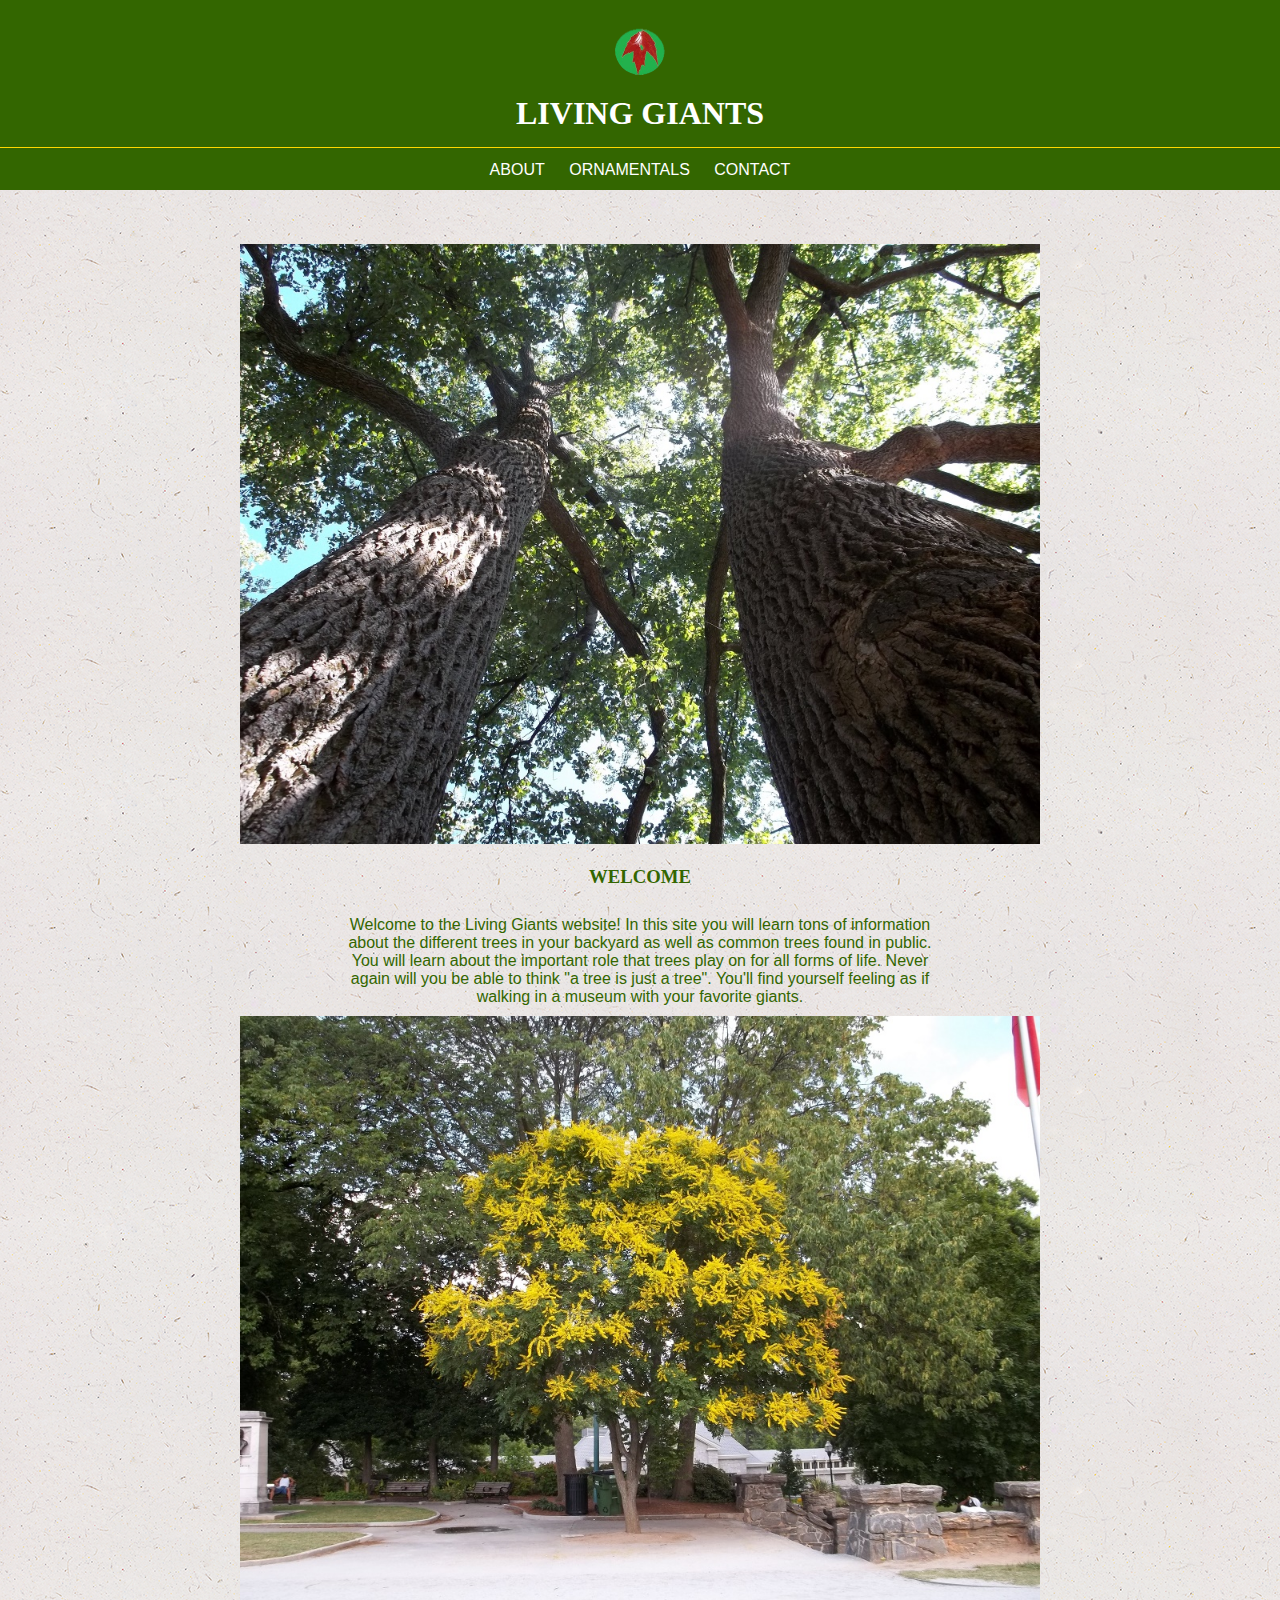
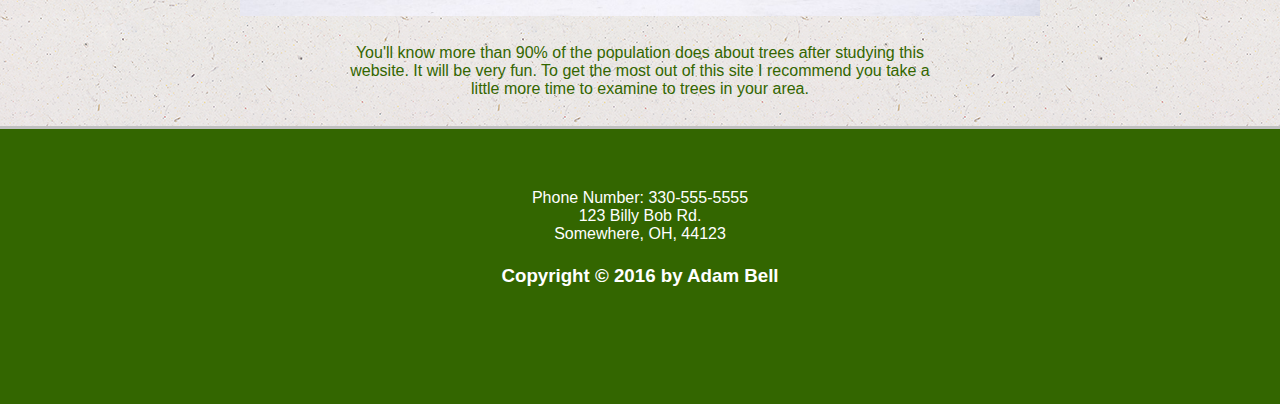
<file: index.html>
<!DOCTYPE html>
<html>
<head>
	<meta charset="UTF-8">
	<title>LIVING GIANTS</title>
	<meta name="viewport" content="width=device-width, initial-scale=1.0">
	<link rel="stylesheet" href="animate.css">
	<link rel="stylesheet" type="text/css" href="style.css">
</head>
<body>
	<header>
		<a href="index.html"><img class="leaf animated swing" src="maplelogo.png" width="50px" height="50px"></a>
		<h1 class="center animated fadeIn">LIVING GIANTS</h1>
		<nav>
			<div class="menu center">
				<a href="about.html">ABOUT</a>
				<a href="ornamentals.html">ORNAMENTALS</a>
				<a href="contact.html">CONTACT</a>
				</div>
			
		</nav>
	</header>
	<section>
		<br><br><br><img src="giantTulipTrees.jpg">
		<h3 class="center"><br>WELCOME</h3>
		<p><br>Welcome to the Living Giants website! In this site you will learn tons of information about the different trees in your backyard as well as common trees found in public. You will learn about the important role that trees play on for all forms of life. Never again will you be able to think "a tree is just a tree". You'll find yourself feeling as if walking in a museum with your favorite giants.</p>
	</section>
	<section>
		<img src="goldenrain.jpg">
		<br><p class="no2">You'll know more than 90% of the population does about trees after studying this website. It will be very fun. To get the most out of this site I recommend you take a little more time to examine to trees in your area. </p><br>
	</section>
	<footer>
		<p class="footer">Phone Number: 330-555-5555<br>123 Billy Bob Rd.<br>Somewhere, OH, 44123</p>
		<h3 class="footer"><br>Copyright © 2016 by Adam Bell</h3>
		
	</footer>

</body>
</html>
</file>
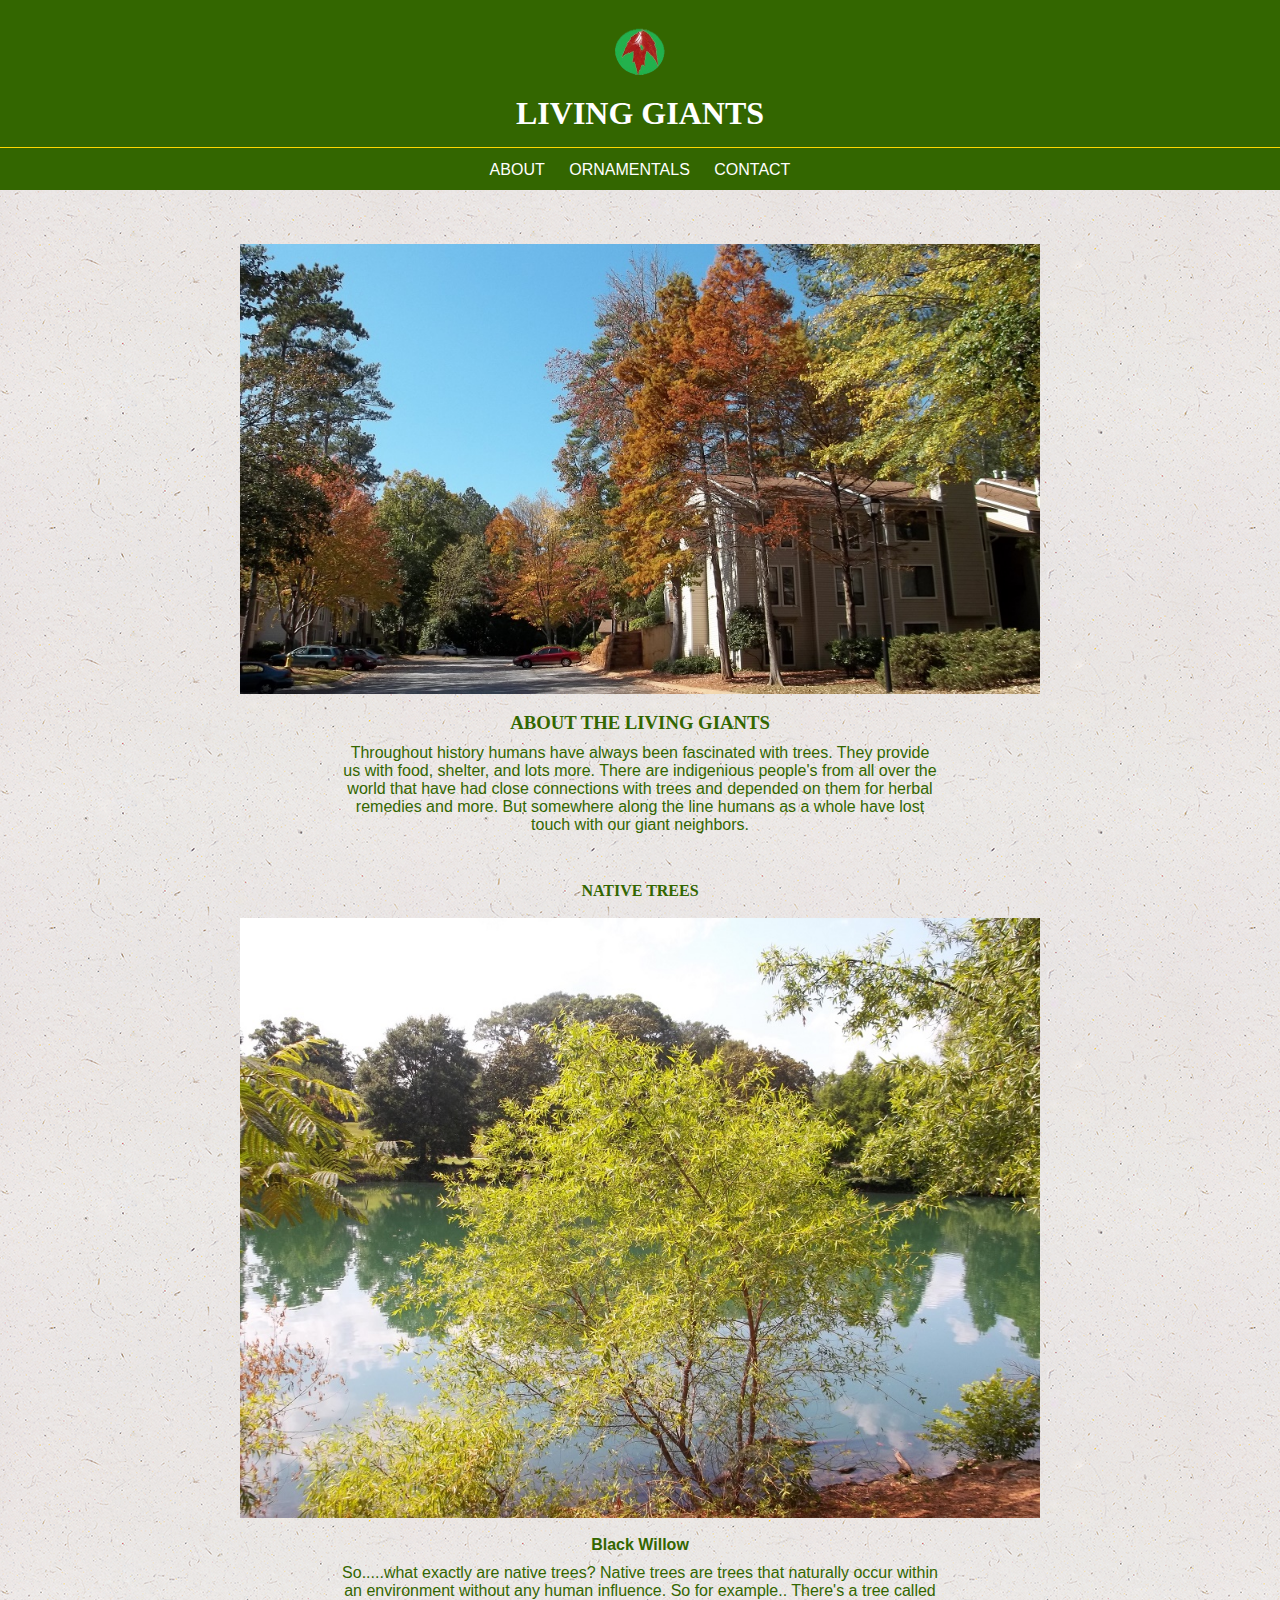
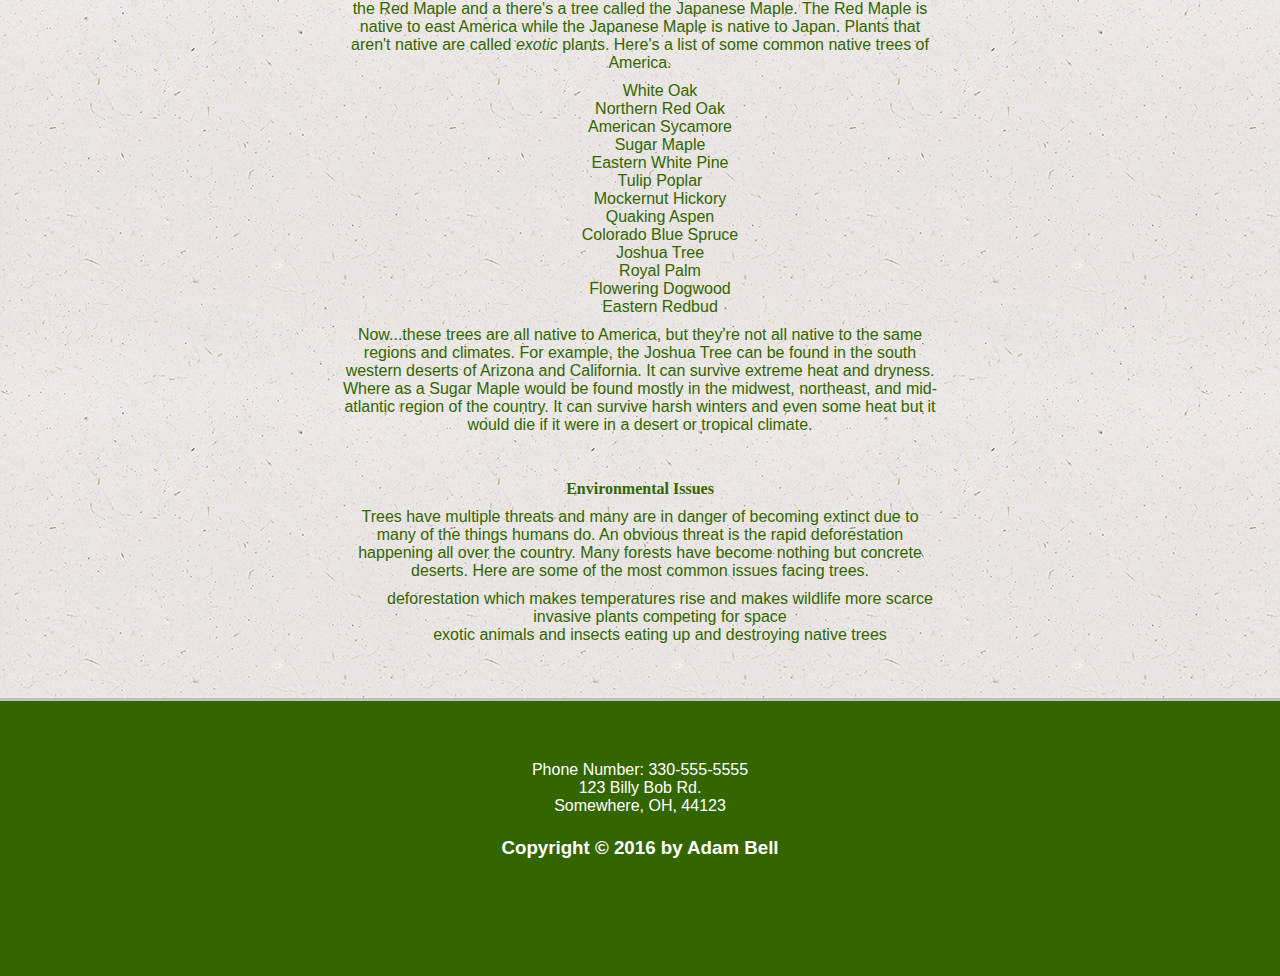
<file: about.html>
<!DOCTYPE html>
<html><head>
	<meta charset="UTF-8">
	<title>LIVING GIANTS</title>
	<meta name="viewport" content="width=device-width, initial-scale=1.0">
	<link rel="stylesheet" href="animate.css">
	<link rel="stylesheet" type="text/css" href="style.css">
</head>
<body>
	<header>
		<a href="index.html"><img class="leaf animated swing" src="maplelogo.png" width="50px" height="50px"></a>
		<h1 class="center animated fadeIn">LIVING GIANTS</h1>
		<nav>
			<div class="menu center">
				<a href="about.html">ABOUT</a>
				<a href="ornamentals.html">ORNAMENTALS</a>
				<a href="contact.html">CONTACT</a>
				</div>
			
		</nav>
	</header>
	<section>
		<br><br><br><img src="hamptonVillage.jpg">
		<br><h3>ABOUT THE LIVING GIANTS</h3>
		<p>Throughout history humans have always been fascinated with trees. They provide us with food, shelter, and lots more. There are indigenious people's from all over the world that have had close connections with trees and depended on them for herbal remedies and more. But somewhere along the line humans as a whole have lost touch with our giant neighbors.<br><br></p><hr><p></p>
		<h4>NATIVE TREES</h4>
		<span><br><img src="blackwillow.jpg"><br><b>Black Willow</b></span>
		<p>So.....what exactly are native trees? Native trees are trees that naturally occur within an environment without any human influence. So for example.. There's a tree called the Red Maple and a there's a tree called the Japanese Maple. The Red Maple is native to east America while the Japanese Maple is native to Japan. Plants that aren't native are called <i>exotic</i> plants. Here's a list of some common native trees of America.</p>
		<ul style="list-style-type:disk">
			<li>White Oak</li>
			<li>Northern Red Oak</li>
			<li>American Sycamore</li>
			<li>Sugar Maple</li>
			<li>Eastern White Pine</li>
			<li>Tulip Poplar</li>
			<li>Mockernut Hickory</li>
			<li>Quaking Aspen</li>
			<li>Colorado Blue Spruce</li>
			<li>Joshua Tree</li>
			<li>Royal Palm</li>
			<li>Flowering Dogwood</li>
			<li>Eastern Redbud</li>
		</ul>
		<p>Now...these trees are all native to America, but they're not all native to the same regions and climates. For example, the Joshua Tree can be found in the south western deserts of Arizona and California. It can survive extreme heat and dryness. Where as a Sugar Maple would be found mostly in the midwest, northeast, and mid-atlantic region of the country. It can survive harsh winters and even some heat but it would die if it were in a desert or tropical climate.</p>
		<br><hr><br>
		<h4>Environmental Issues</h4>
		<p>Trees have multiple threats and many are in danger of becoming extinct due to many of the things humans do. An obvious threat is the rapid deforestation happening all over the country. Many forests have become nothing but concrete deserts. Here are some of the most common issues facing trees.</p>
		<ul style="list-style-type:disk">
			<li>deforestation which makes temperatures rise and makes wildlife more scarce</li>
			<li>invasive plants competing for space</li>
			<li>exotic animals and insects eating up and destroying native trees</li>
		</ul><br><br><br>
	</section>
<footer>
		<p class="footer">Phone Number: 330-555-5555<br>123 Billy Bob Rd.<br>Somewhere, OH, 44123</p>
		<h3 class="footer"><br>Copyright © 2016 by Adam Bell</h3>
		
	</footer>

</body></html>
</file>
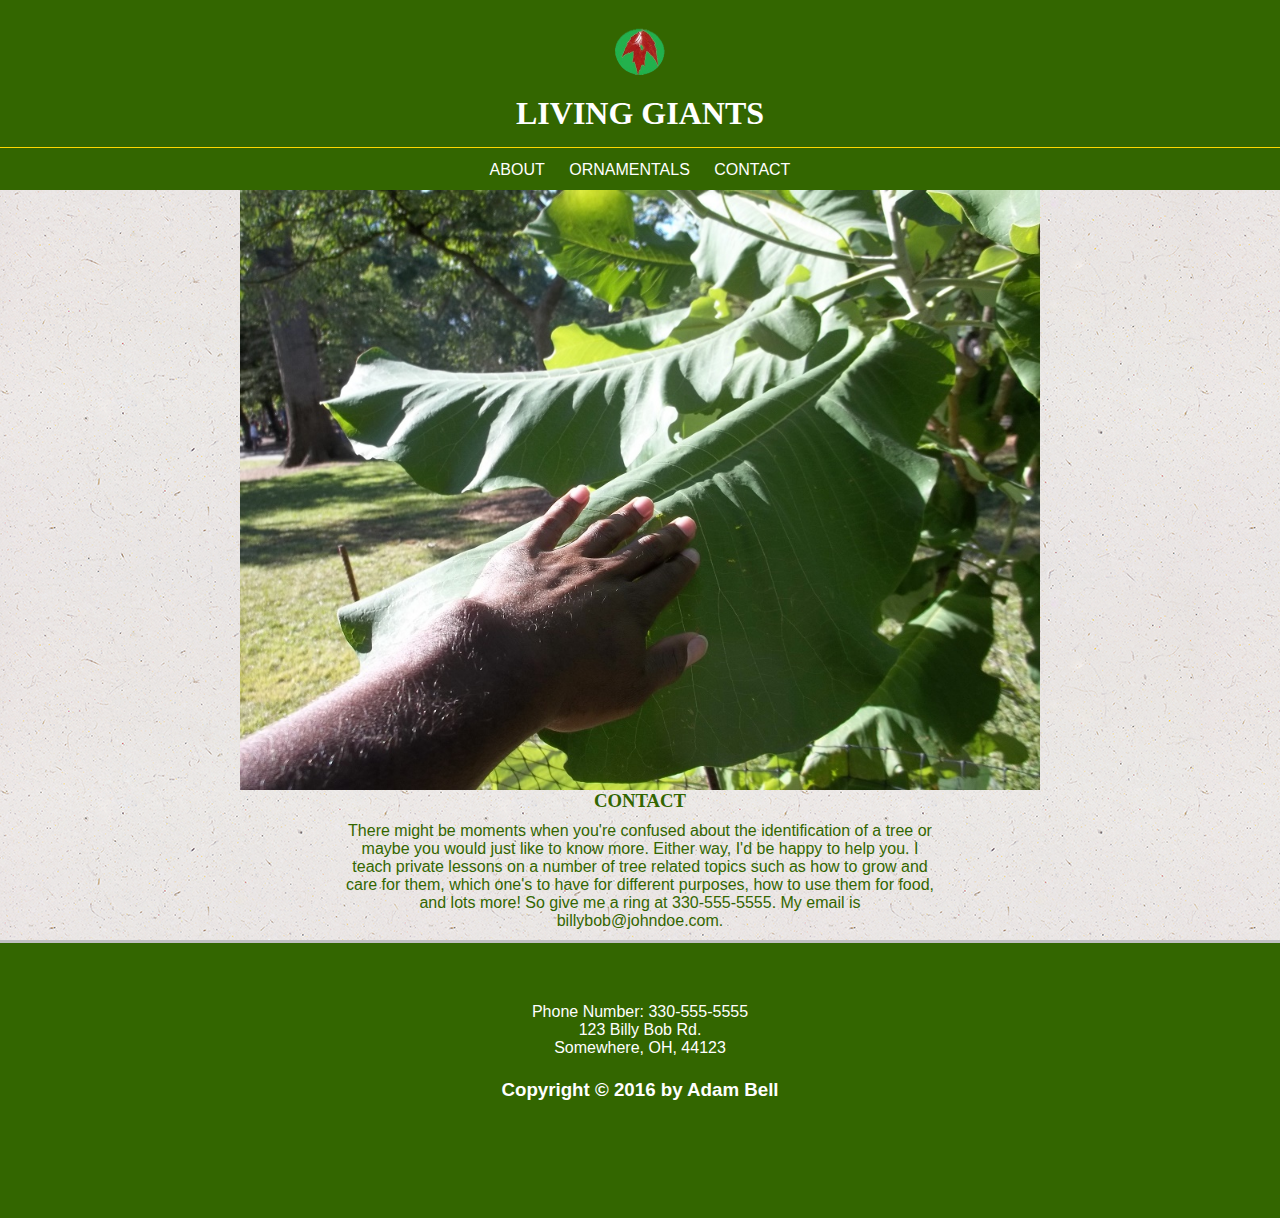
<file: contact.html>
<!DOCTYPE html>
<html>
<head>
	<meta charset="UTF-8">
	<title>LIVING GIANTS</title>
	<meta name="viewport" content="width=device-width, initial-scale=1.0">
	<link rel="stylesheet" href="animate.css">
	<link rel="stylesheet" type="text/css" href="style.css">
</head>
<body>
	<header>
		<a href="index.html"><img class="leaf animated swing" src="maplelogo.png" width="50px" height="50px"></a>
		<h1 class="center animated fadeIn">LIVING GIANTS</h1>
		<nav>
			<div class="menu center">
				<a href="about.html">ABOUT</a>
				<a href="ornamentals.html">ORNAMENTALS</a>
				<a href="contact.html">CONTACT</a>
				</div>
			</div>
		</nav>
	</header>
	<section>
	<img src="bigleafMagnolia.jpg">
	<h3>CONTACT</h3>
	<p>There might be moments when you're confused about the identification of a tree or maybe you would just like to know more. Either way, I'd be happy to help you. I teach private lessons on a number of tree related topics such as how to grow and care for them, which one's to have for different purposes, how to use them for food, and lots more! So give me a ring at 330-555-5555. My email is billybob@johndoe.com.</p>
	</section>
	<footer>
		<p class="footer">Phone Number: 330-555-5555<br>123 Billy Bob Rd.<br>Somewhere, OH, 44123</p>
		<h3 class="footer"><br>Copyright &#169 2016 by Adam Bell</h3>
		
	</footer>
</body>
</html>
</file>
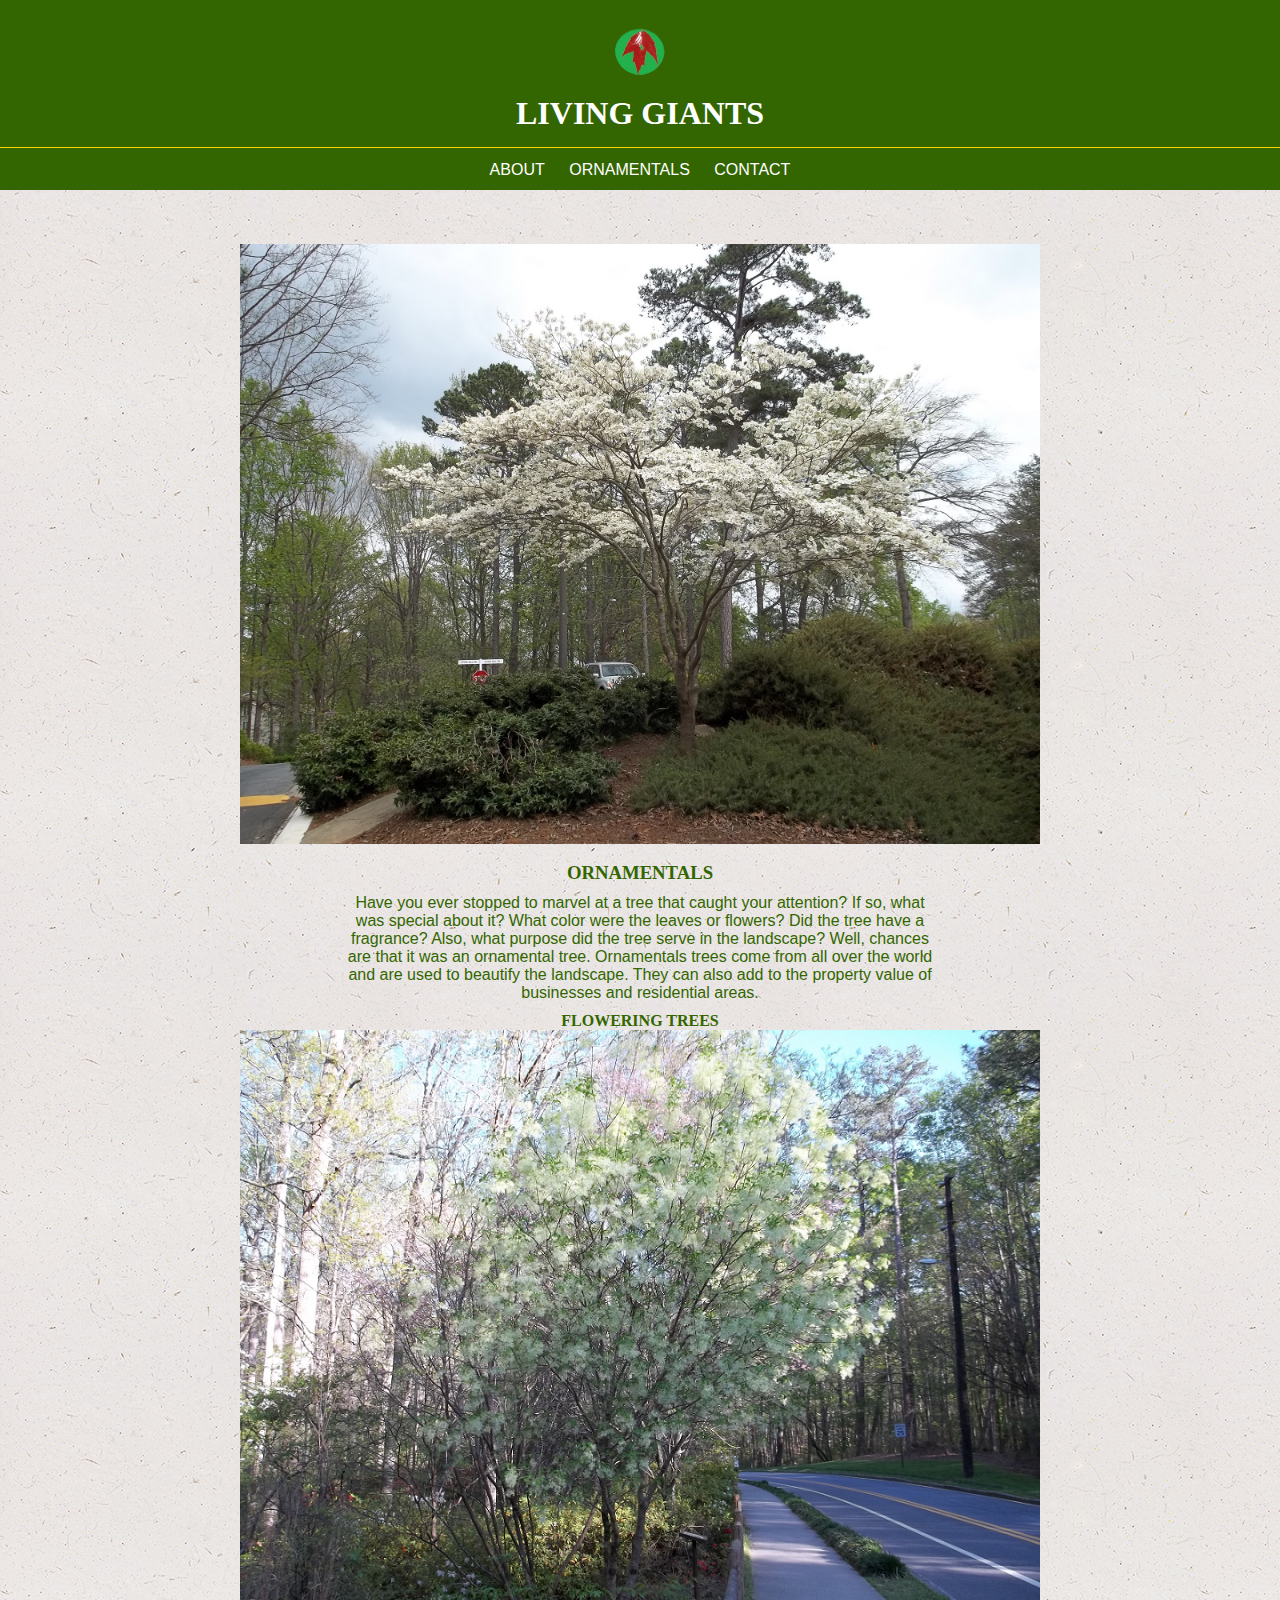
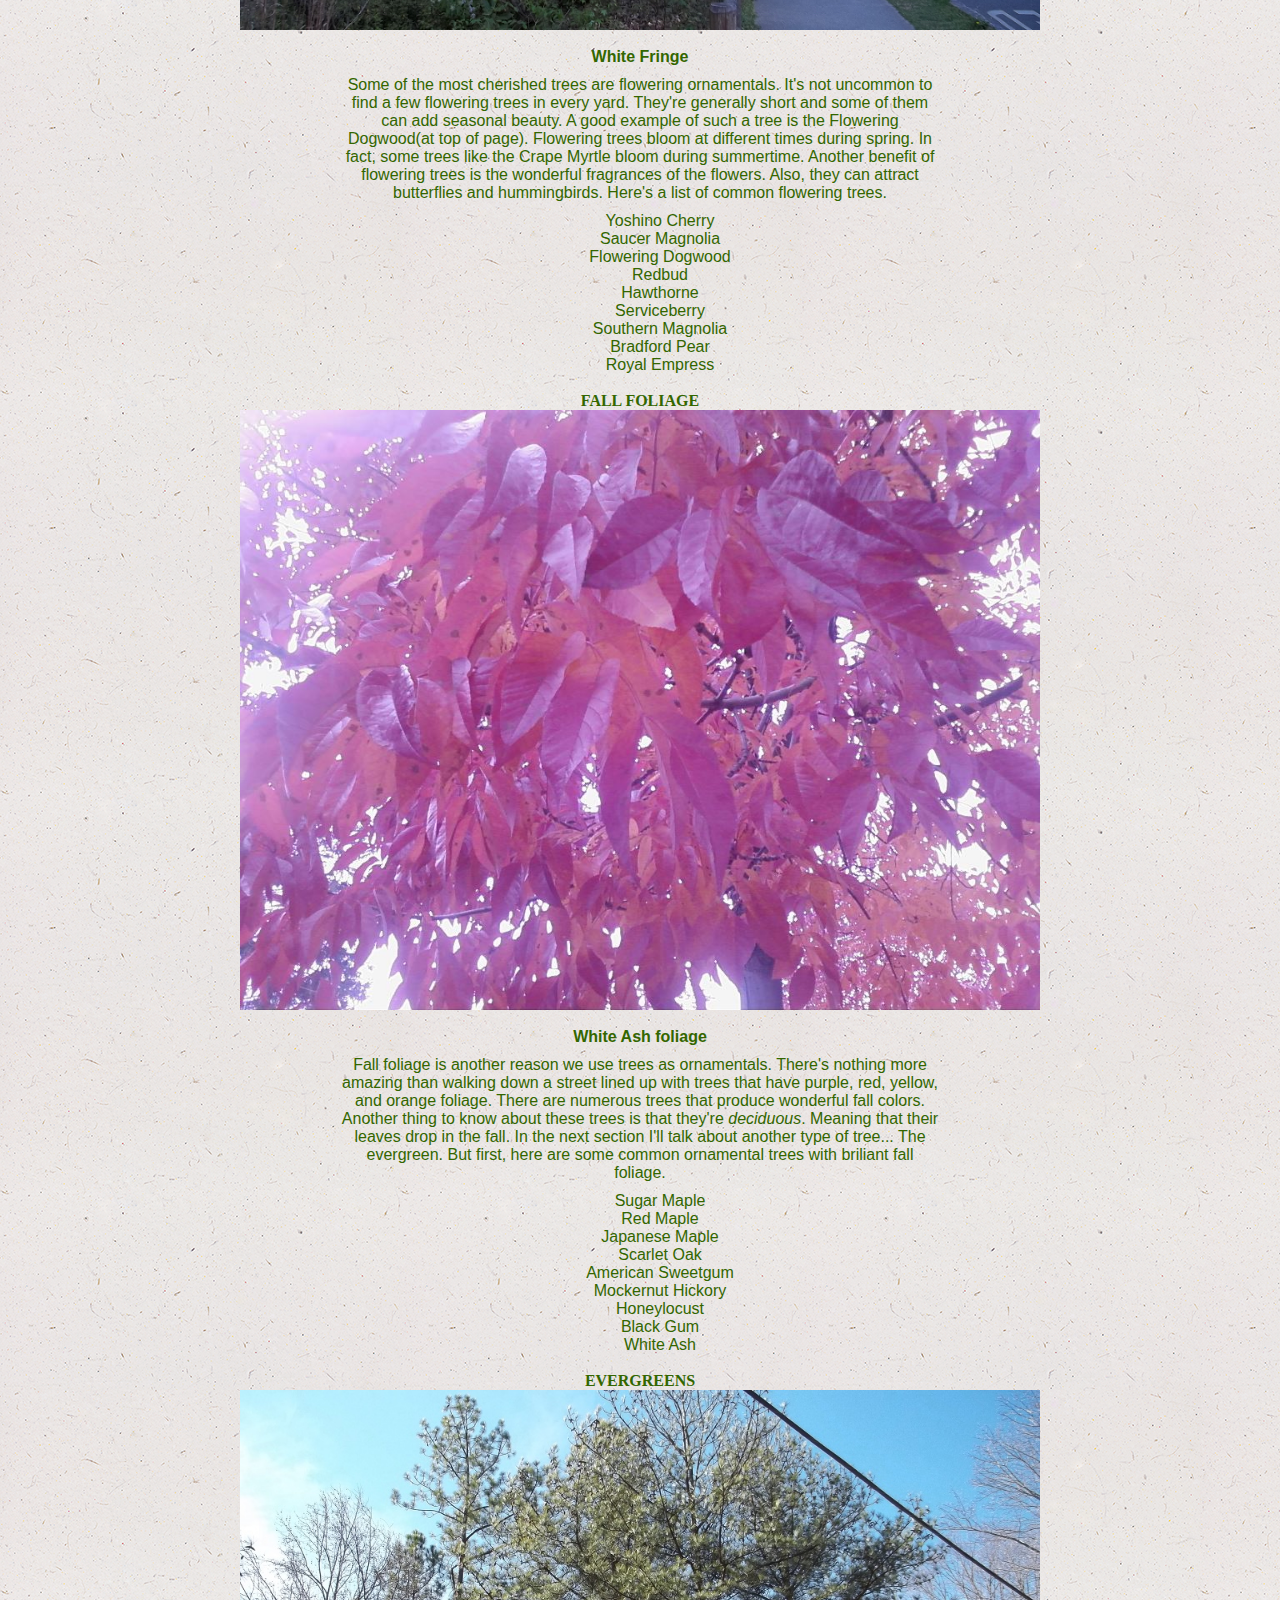
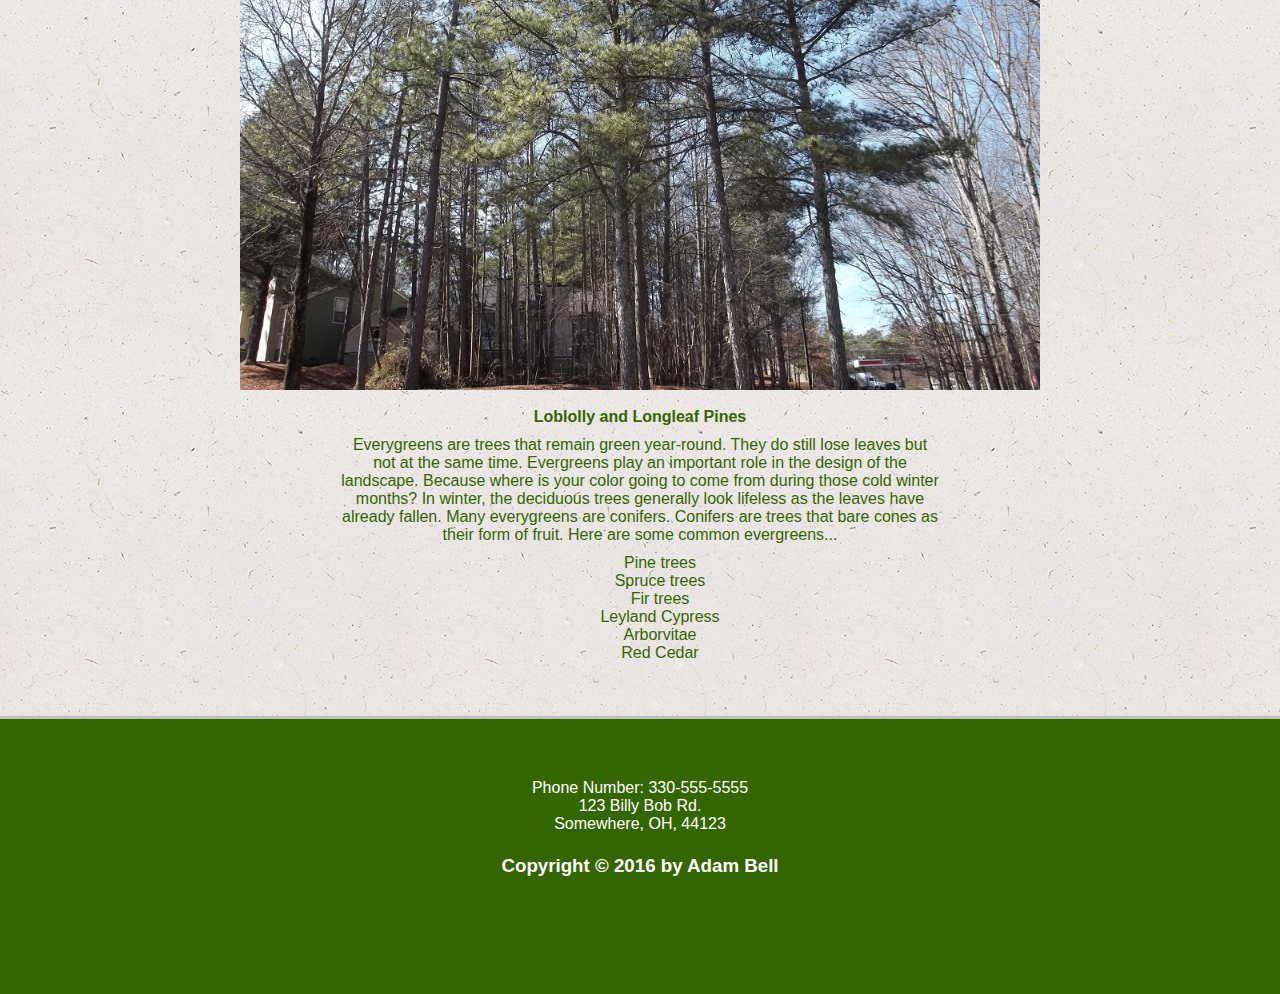
<file: ornamentals.html>
<!DOCTYPE html>
<html><head>
	<meta charset="UTF-8">
	<title>LIVING GIANTS</title>
	<meta name="viewport" content="width=device-width, initial-scale=1.0">
	<link rel="stylesheet" href="animate.css">
	<link rel="stylesheet" type="text/css" href="style.css">
</head>
<body>
	<header>
		<a href="index.html"><img class="leaf animated swing" src="maplelogo.png" width="50px" height="50px"></a>
		<h1 class="center animated fadeIn">LIVING GIANTS</h1>
		<nav>
			<div class="menu center">
				<a href="about.html">ABOUT</a>
				<a href="ornamentals.html">ORNAMENTALS</a>
				<a href="contact.html">CONTACT</a>
				</div>
			
		</nav>
	</header>
	<section>
		<br><br><br><img src="floweringDogwood.jpg">
		<br><h3>ORNAMENTALS</h3>
		<p>Have you ever stopped to marvel at a tree that caught your attention? If so, what was special about it? What color were the leaves or flowers? Did the tree have a fragrance? Also, what purpose did the tree serve in the landscape? Well, chances are that it was an ornamental tree. Ornamentals trees come from all over the world and are used to beautify the landscape. They can also add to the property value of businesses and residential areas.</p>
		<h4>FLOWERING TREES</h4>
		<span><img src="whiteFringe.jpg"><br><b>White Fringe</b></span>
		<p>Some of the most cherished trees are flowering ornamentals. It's not uncommon to find a few flowering trees in every yard. They're generally short and some of them can add seasonal beauty. A good example of such a tree is the Flowering Dogwood(at top of page). Flowering trees bloom at different times during spring. In fact, some trees like the Crape Myrtle bloom during summertime. Another benefit of flowering trees is the wonderful fragrances of the flowers. Also, they can attract butterflies and hummingbirds. Here's a list of common flowering trees.</p>
		<ul>
			<li>Yoshino Cherry</li>
			<li>Saucer Magnolia</li>
			<li>Flowering Dogwood</li>
			<li>Redbud</li>
			<li>Hawthorne</li>
			<li>Serviceberry</li>
			<li>Southern Magnolia</li>
			<li>Bradford Pear</li>
			<li>Royal Empress</li>
		</ul><br>
		<h4>FALL FOLIAGE</h4>
		<span><img src="whiteAshAutumnPurple.jpg"><br><b>White Ash foliage</b></span>
		<p>Fall foliage is another reason we use trees as ornamentals. There's nothing more amazing than walking down a street lined up with trees that have purple, red, yellow, and orange foliage. There are numerous trees that produce wonderful fall colors. Another thing to know about these trees is that they're <i>deciduous</i>. Meaning that their leaves drop in the fall. In the next section I'll talk about another type of tree... The evergreen. But first, here are some common ornamental trees with briliant fall foliage.</p>
		<ul>
			<li>Sugar Maple</li>
			<li>Red Maple</li>
			<li>Japanese Maple</li>
			<li>Scarlet Oak</li>
			<li>American Sweetgum</li>
			<li>Mockernut Hickory</li>
			<li>Honeylocust</li>
			<li>Black Gum</li>
			<li>White Ash</li>
		</ul><br>
		<h4>EVERGREENS</h4>
		<span><img src="loblollyLongleaf.jpg"><br><b>Loblolly and Longleaf Pines</b></span>
		<p>Everygreens are trees that remain green year-round. They do still lose leaves but not at the same time. Evergreens play an important role in the design of the landscape. Because where is your color going to come from during those cold winter months? In winter, the deciduous trees generally look lifeless as the leaves have already fallen. Many everygreens are conifers. Conifers are trees that bare cones as their form of fruit. Here are some common evergreens...</p>
		<ul>
			<li>Pine trees</li>
			<li>Spruce trees</li>
			<li>Fir trees</li>
			<li>Leyland Cypress</li>
			<li>Arborvitae</li>
			<li>Red Cedar</li>
		</ul><br><br><br>
	</section>
	<footer>
		<p class="footer">Phone Number: 330-555-5555<br>123 Billy Bob Rd.<br>Somewhere, OH, 44123</p>
		<h3 class="footer"><br>Copyright © 2016 by Adam Bell</h3>
		
	</footer>

</body></html>
</file>
<file: style.css>
* {
	margin: 0;
	padding: 0;
}
html {
	font-family: sans-serif;
}
header {
	background-color: #336600;
	border-bottom: solid #336600 .2em;
}
header img {
	display: block;
	margin: 0 auto;
	position: relative;
	top: 25px;
	border-radius: 25px;
}
header h1 {
	font-family: cooper, comic sans ms;
}
header h1 {
	text-decoration: none;
	color: white;
	position: relative;
	top: 45px;
}
nav {
	text-align: center;
	height: 100px;
}
.menu {
	position: relative;
	top: 60px;
	border-top: solid gold .07em;
	padding-top: 4px;
}
.menu a {
	padding: 10px;
	text-decoration: none;
	color: #fff;
	/* position: relative; */
	/* top: 9px; */
}
.no2 {
	background-color: transparent !important;
}
.gray {
	background-color: #c0c0c0;
}
.center {
	text-align: center;
}
ul li {
	margin-left: 50px;
	margin-right: 10px;
}
section {
	background-image: url('ep_naturalwhite.png');
}
section br {
	display: none;
}
section img {
	width: 100%;
}
hr {
	display: none;
	margin: 0 auto;
	/*width: 250px;*/
	width: 90%;
	border: solid gold .1em;
}
section h3, section h4 {
	text-align: center;
	color: #336600;
	font-family: cooper, comic sans ms;
}
section p {
	padding: 10px;
	text-align: justify;
}
footer {
	background-color: #336600;
	height: 275px;
	border-top: solid #c0c0c0 .2em;
}
.footer {
	color: #fff;
	text-align: center;
	position: relative;
	top: 60px;
}
@media screen and (min-width: 338px) {
	.menu a {
		position: relative;
		top: 9px;
	}
}
@media screen and (min-width: 800px) {
	html {
		background-color: #336600;
	}
	section br {
		display: block;
	}
	section img {
		width: 800px;
		display: block;
		margin: 0 auto;
	}
	section p {
		width: 600px;
		text-align: center;
		display: block;
		margin: 0 auto;
		color: #336600;
	}
	section {
    width: 100%;
    margin: 0 auto;
    background-color: #f5f5f5;
}
	b {
		display: block;
		text-align: center;
		color: #336600;
	}
	ul li {
		text-align: center;
		list-style-type: none;
		color: #336600;
	}
	.no2 {
		background-color: #f5f5f5;
	}
	section h3, section h4 {
		color: #336600;
	}
}
</file>
